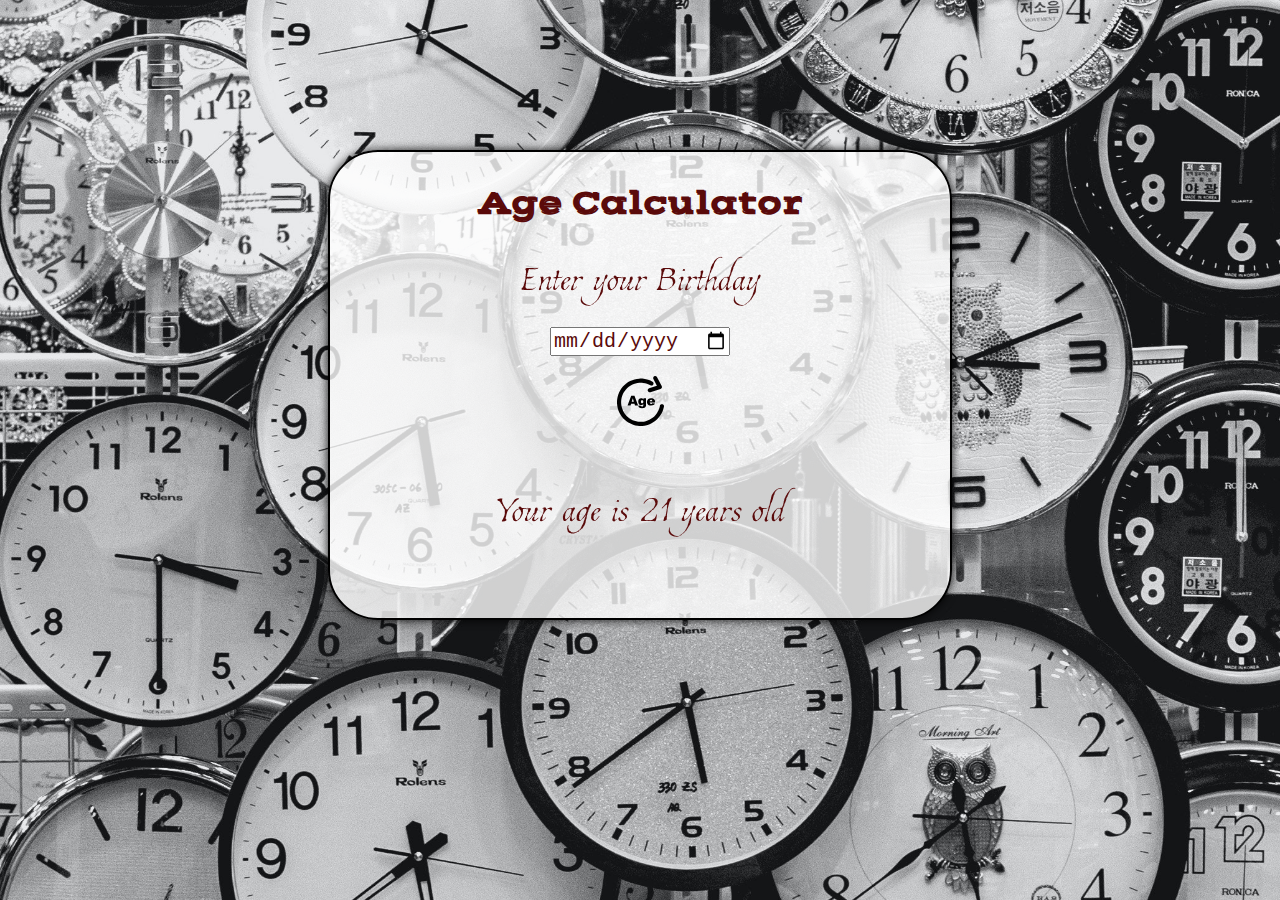
<file: index.html>
<!DOCTYPE html>
<html lang="en">
<head>
    <meta charset="UTF-8">
    <meta http-equiv="X-UA-Compatible" content="IE=edge">
    <meta name="viewport" content="width=device-width, initial-scale=1.0">
    <title>Age-Calculater</title>
    <link rel="stylesheet" href="style.css">
    <link href="https://fonts.googleapis.com/css2?family=Estonia&family=Vast+Shadow&display=swap" rel="stylesheet"></head>
<body>
    <div class="container">
        <h1>Age Calculator</h1>
        <div class="form">
        <label for="birthday">Enter your Birthday</label>
        <input type="date" name ="birthday" id ="birthday"> 
        <button id="btn"></button>
        <p id="result">Your age is 21 years old</p>
    </div>
    </div>
    <script src ="index.js"></script>
</body>
</html>
</file>
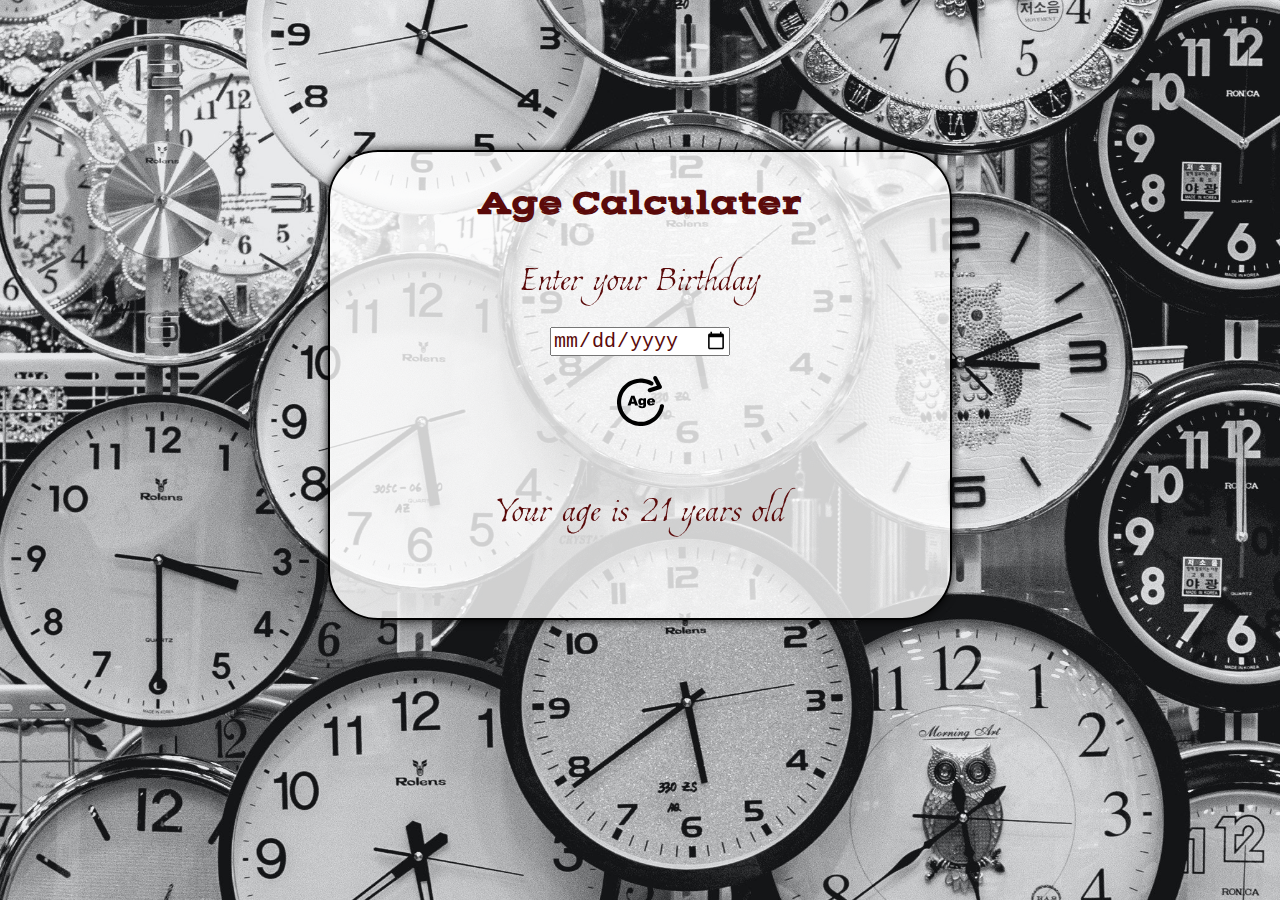
<file: inde.html>
<!DOCTYPE html>
<html lang="en">
<head>
    <meta charset="UTF-8">
    <meta http-equiv="X-UA-Compatible" content="IE=edge">
    <meta name="viewport" content="width=device-width, initial-scale=1.0">
    <title>Age-Calculater</title>
    <link rel="stylesheet" href="style.css">
    <link href="https://fonts.googleapis.com/css2?family=Estonia&family=Vast+Shadow&display=swap" rel="stylesheet"></head>
<body>
    <div class="container">
        <h1>Age Calculater</h1>
        <div class="form">
        <label for="birthday">Enter your Birthday</label>
        <input type="date" name ="birthday" id ="birthday"> 
        <button id="btn"></button>
        <p id="result">Your age is 21 years old</p>
    </div>
    </div>
    <script src ="index.js"></script>
</body>
</html>
</file>
<file: style.css>
body
{
    margin:0;
    background-image: url("image1.jpg");
    background-size: cover;

    background-repeat: no-repeat;
    background-position: center center;
    background-color:rgb(255, 255, 255);
   
}
.container
{
    background-color: rgba(255, 255, 255, 0.8);
    box-shadow: 0px 0px 10px 0px rgba(0, 0, 0, 0.9);
    width: 100%;
    max-width: 600px;
    margin: auto;
    margin-top: 150px;
    padding: 10px;
    border-radius: 50px;
    border: 2px black solid;
}
h1
{
    text-align: center;
    font-weight: bold;
    color: rgb(90, 10, 10);
    font-family: "Vast Shadow", sans-serif;
    /* text-transform: uppercase; */
}

.form
{
    display: flex;
    flex-direction: column;
    align-items: center;
    margin-bottom: 20px;
}
label
{
    margin-bottom: 20px;
    font-family: "Estonia", sans-serif;
    color: rgb(90, 10, 10);
    font-size: 50px;
}
input
{
    margin-bottom: 20px;
    font-family: 'Courier New', Courier, monospace, sans-serif;
    color: rgb(90, 10, 10);
    font-size: 20px;
}
button
{
    background-image: url("age-icon.svg");
    background-color: rgba(255, 255, 255, 0.1);
    background-repeat: no-repeat;
    background-size: contain;
    background-position: center center; 
    width: 100%;
    max-width: 200px;
    height: 50px;
    border: none;
    /* margin-bottom: 1px; */
    transition: background-image 0.3 ease;
}
button:hover
{
    
    border-radius: 5px;
    box-shadow: 0 0 10px rgb(0, 0, 0, 0.2);
}
#result
{
    font-family: "Estonia", sans-serif;
    color: rgb(90, 10, 10);
    font-size: 50px;
}
</file>
